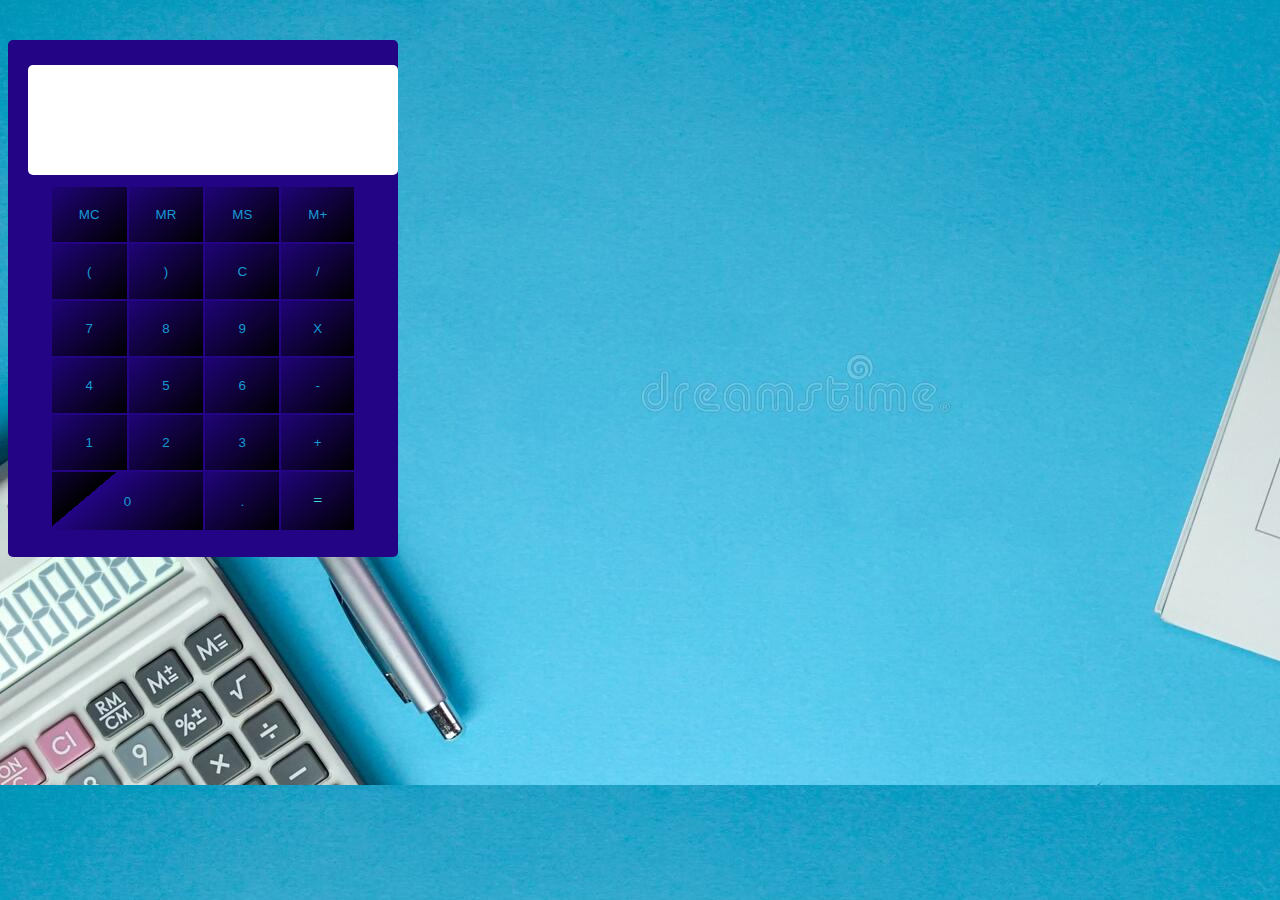
<file: Task 1/index.html>
<!DOCTYPE html>
<html lang="en">
<head>
  <meta charset="UTF-8">
  <meta name="viewport" content="width=device-width, initial-scale=1.0">
  <title>Calculator</title>
  <link rel="stylesheet" href="https://stackpath.bootstrapcdn.com/bootstrap/5.0.0-alpha1/css/bootstrap.min.css" integrity="sha384-r4NyP46KrjDleawBgD5tp8Y7UzmLA05oM1iAEQ17CSuDqnUK2+k9luXQOfXJCJ4I" crossorigin="anonymous">
  <script src="https://cdn.jsdelivr.net/npm/popper.js@1.16.0/dist/umd/popper.min.js" integrity="sha384-Q6E9RHvbIyZFJoft+2mJbHaEWldlvI9IOYy5n3zV9zzTtmI3UksdQRVvoxMfooAo" crossorigin="anonymous"></script>
  <script src="https://stackpath.bootstrapcdn.com/bootstrap/5.0.0-alpha1/js/bootstrap.min.js" integrity="sha384-oesi62hOLfzrys4LxRF63OJCXdXDipiYWBnvTl9Y9/TRlw5xlKIEHpNyvvDShgf/" crossorigin="anonymous"></script>
  <link rel="stylesheet" href="style.css">
</head>
<body>
<!-- Simple Calculator -->
    <div class="container pt-5">
        <div class="row ">
            <div class="col text-center">
                <div class="calculator">
                    <div class="outInArea">
                        <input type="text" name="inputOutput" id="input">
                    <table >
                        <tr cellspacing='50'>
                            <td><button id="sub">MC</button></td>
                            <td><button>MR</button></td>
                            <td><button>MS</button></td>
                            <td><button>M+</button></td>
                        </tr>
                        <tr>
                            <td><button>(</button></td>
                            <td><button>)</button></td>
                            <td><button id="clear">C</button></td>
                            <td><button>/</button></td>
                        </tr>
                        <tr>
                            <td><button>7</button></td>
                            <td><button>8</button></td>
                            <td><button>9</button></td>
                            <td><button>X</button></td>
                        </tr>
                        <tr>
                            <td><button>4</button></td>
                            <td><button>5</button></td>
                            <td><button>6</button></td>
                            <td><button>-</button></td>
                        </tr>
                        <tr>
                            <td><button>1</button></td>
                            <td><button>2</button></td>
                            <td><button>3</button></td>
                            <td><button>+</button></td>
                        </tr>
                        <tr>
                            <td colspan="2"><button>0</button></td>
                            <td><button>.</button></td>
                            <td><p id="equal">=</p></td>
                        </tr>
                    </table>
                </div>
            </div>
        </div>
    </div>


<script src="script.js"></script>
</body>
</html>
</file>
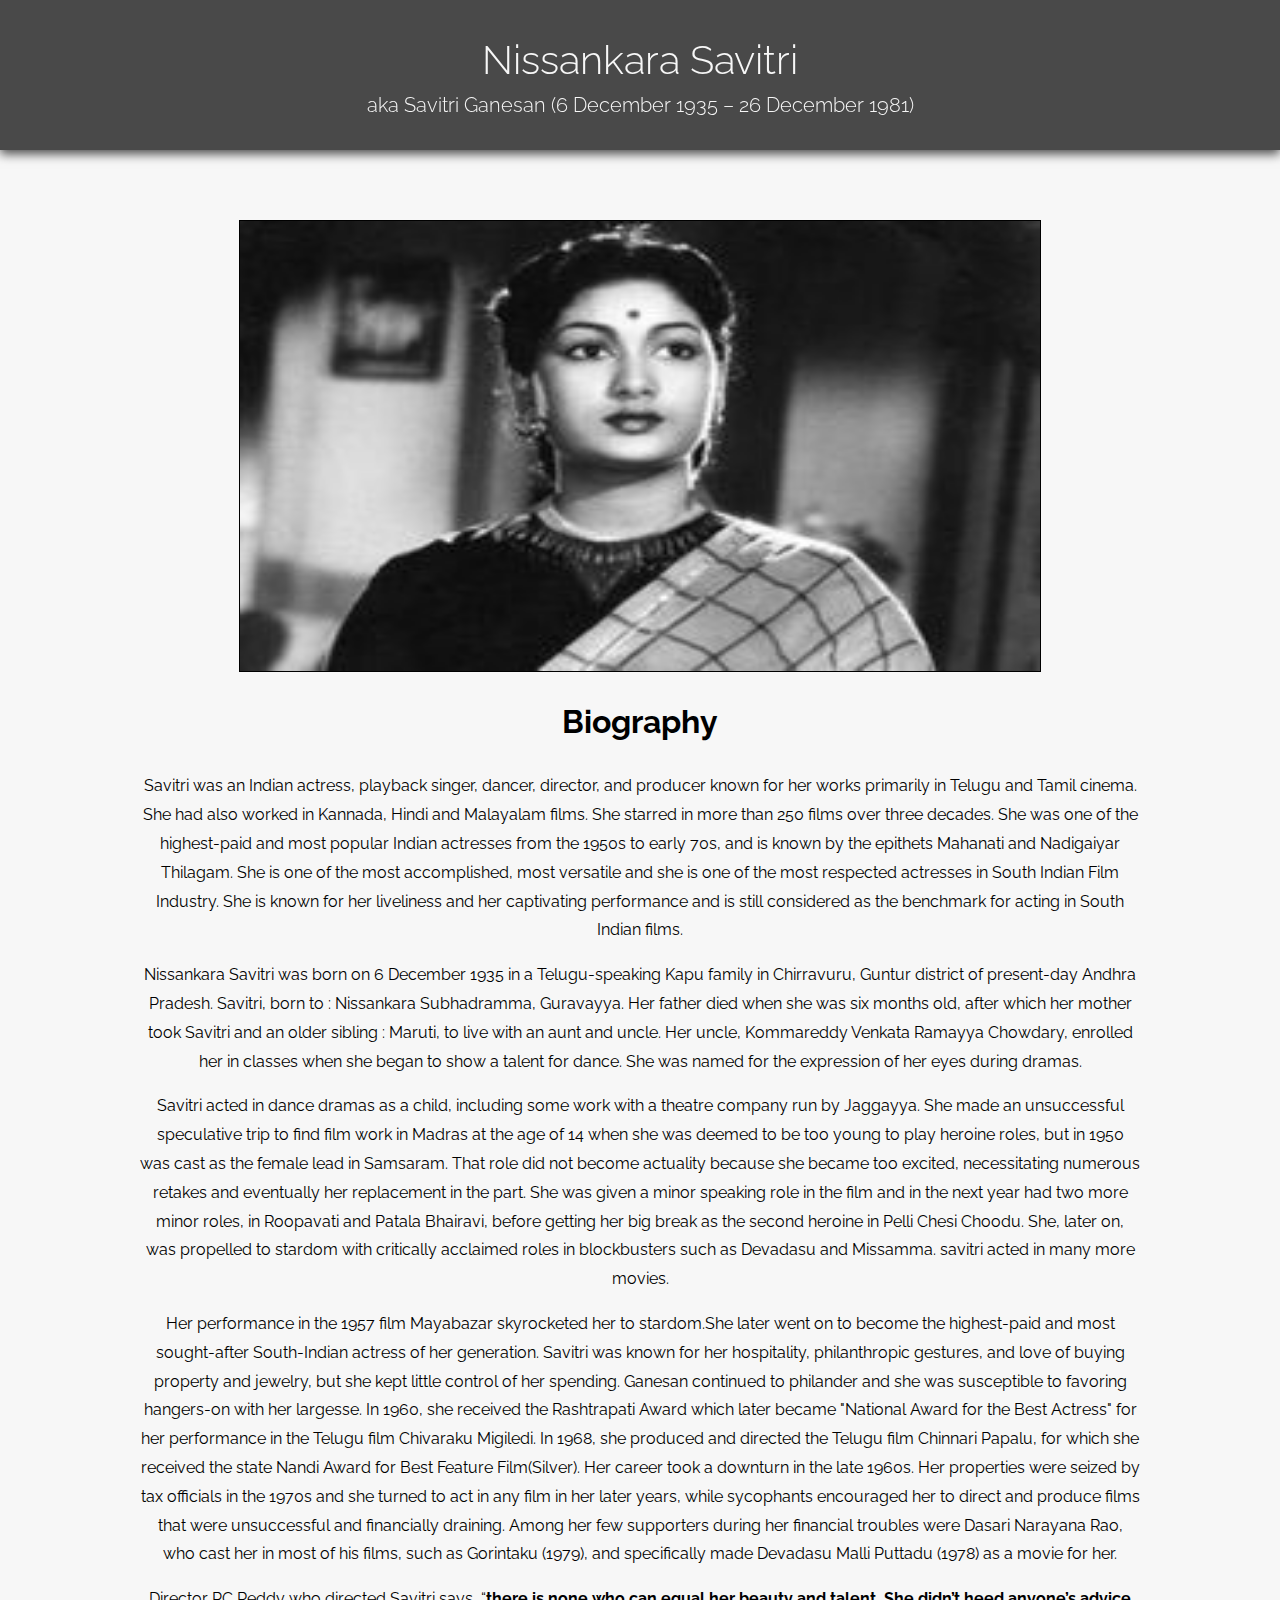
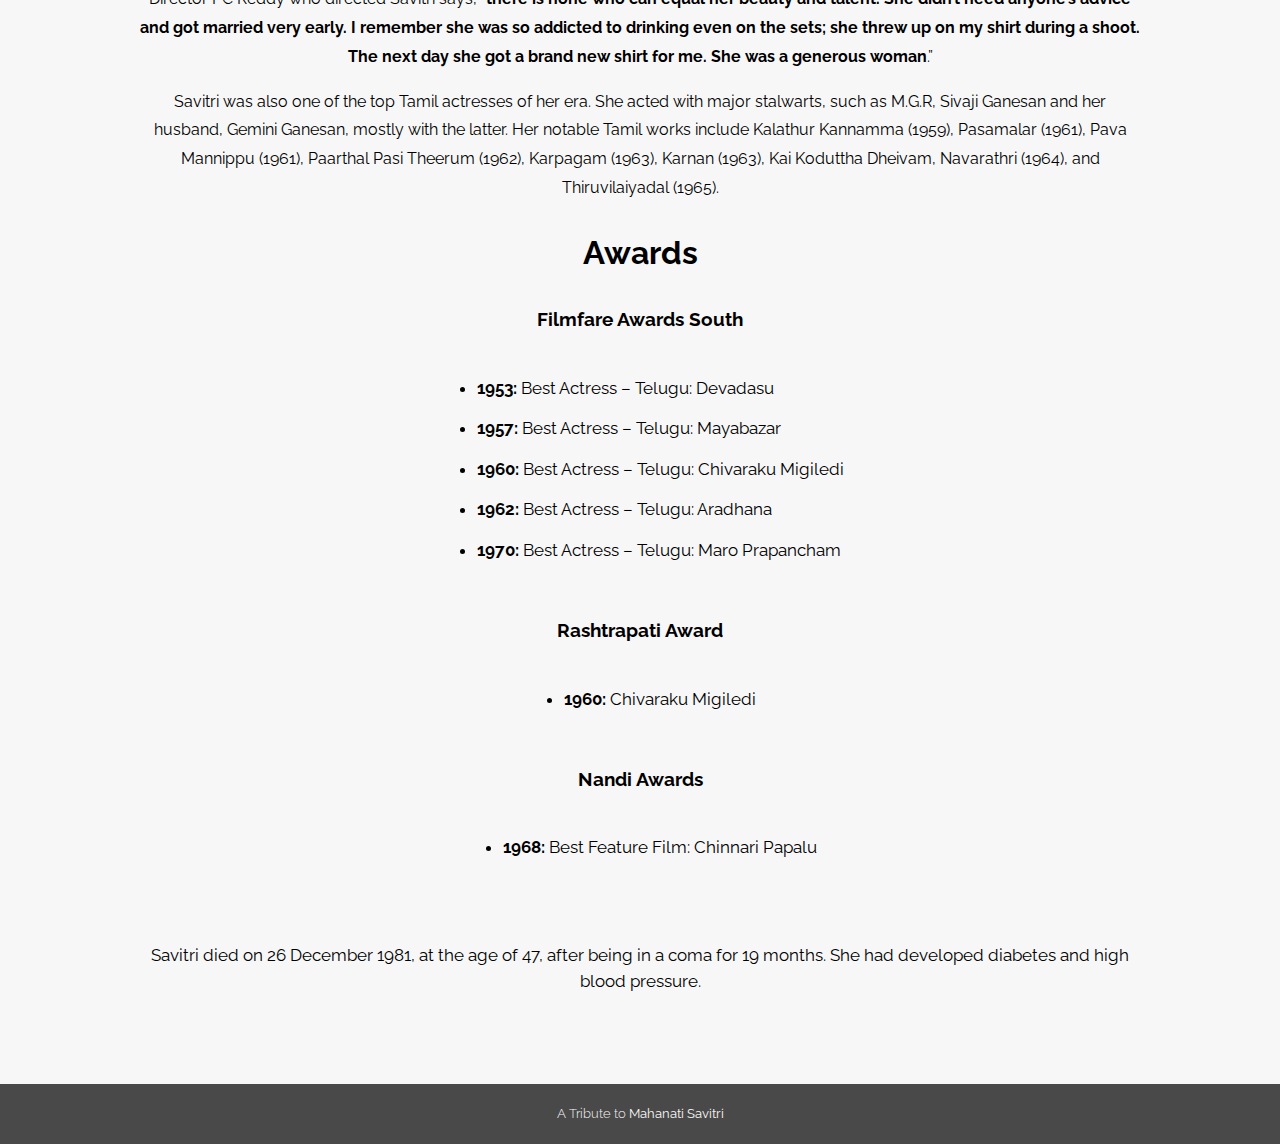
<file: Task 2/index.html>
<!DOCTYPE html>
<html lang="en">

<head>
  <meta charset="UTF-8" />
  <meta http-equiv="X-UA-Compatible" content="IE=edge" />
  <meta name="viewport" content="width=device-width, initial-scale=1.0" />
  <title>Tribute Page</title>
  <link rel="stylesheet" href="styles.css" />
</head>

<body>
  <div class="header-wrapper">
    <div class="header">
      <h1>Nissankara Savitri</h1>
      <h4>aka Savitri Ganesan (6 December 1935 – 26 December 1981)</h4>
    </div>
  </div>
  <main class="main">
    <div id="placeholder-img-container">
      <img
        src="img1.jpg"
        alt="Actor Savitri Image" 
		width="800" height="450"/>
    </div>
    <div class="text-container">
		<h1>Biography</h1>
		<p>
			Savitri was an Indian actress, playback singer, dancer, director, and producer known for her 
			works primarily in Telugu and Tamil cinema. She had also worked in Kannada, Hindi and Malayalam 
			films. She starred in more than 250 films over three decades. She was one of the highest-paid and 
			most popular Indian actresses from the 1950s to early 70s, and is known by the epithets Mahanati 
			and Nadigaiyar Thilagam. She is one of the most accomplished, most versatile and she is one of the
			 most respected actresses in South Indian Film Industry. She is known for her liveliness and her 
			 captivating performance and is still considered as the benchmark for acting in South Indian films.
		</p>
		<p>
			Nissankara Savitri was born on 6 December 1935 in a Telugu-speaking Kapu family
			 in Chirravuru, Guntur district of present-day Andhra Pradesh. Savitri, born to : 
			 Nissankara Subhadramma, Guravayya. Her father died when she was six months old, 
			 after which her mother took Savitri and an older sibling : Maruti, to live with 
			 an aunt and uncle. Her uncle, Kommareddy Venkata Ramayya Chowdary, enrolled her in 
			 classes when she began to show a talent for dance. She was named for the expression of her eyes during dramas.
		</p>
		<p>
			Savitri acted in dance dramas as a child, including some work with a theatre company run by 
			Jaggayya. She made an unsuccessful speculative trip to find film work in Madras at the age of 
			14 when she was deemed to be too young to play heroine roles, but in 1950 was cast as the female 
			lead in Samsaram. That role did not become actuality because she became too excited, necessitating 
			numerous retakes and eventually her replacement in the part. She was given a minor speaking role in 
			the film and in the next year had two more minor roles, in Roopavati and Patala Bhairavi, before getting 
			her big break as the second heroine in Pelli Chesi Choodu. She, later on, was propelled to stardom with 
			critically acclaimed roles in blockbusters such as Devadasu and Missamma. savitri acted in many more movies. 
			</p>
			<p>
			Her performance in the 1957 film Mayabazar skyrocketed her to stardom.She later went on to become the highest-paid 
			and most sought-after South-Indian actress of her generation. Savitri was known for her hospitality, 
			philanthropic gestures, and love of buying property and jewelry, but she kept little control of her spending. 
			Ganesan continued to philander and she was susceptible to favoring hangers-on with her largesse. In 1960, she 
			received the Rashtrapati Award which later became "National Award for the Best Actress" for her performance in the 
			Telugu film Chivaraku Migiledi. In 1968, she produced and directed the Telugu film Chinnari Papalu, for which she received 
			the state Nandi Award for Best Feature Film(Silver). Her career took a downturn in the late 1960s. Her properties were seized by 
			tax officials in the 1970s and she turned to act in any film in her later years, while sycophants encouraged her to direct and 
			produce films that were unsuccessful and financially draining. Among her few supporters during her financial troubles were 
			Dasari Narayana Rao, who cast her in most of his films, such as Gorintaku (1979), and specifically made Devadasu Malli Puttadu (1978) as a movie for her.
		</p>
		<p>
			Director PC Reddy who directed Savitri says, “<b>there is none who can equal her beauty and talent. 
				She didn’t heed anyone’s advice and got married very early. I remember she was so addicted to 
				drinking even on the sets; she threw up on my shirt during a shoot. The next day she got a brand 
				new shirt for me. She was a generous woman</b>.”
		</p>
		<p>
			Savitri was also one of the top Tamil actresses of her era. She acted with major stalwarts, such as M.G.R, 
			Sivaji Ganesan and her husband, Gemini Ganesan, mostly with the latter. Her notable Tamil works include 
			Kalathur Kannamma (1959), Pasamalar (1961), Pava Mannippu (1961), Paarthal Pasi Theerum (1962), Karpagam 
			(1963), Karnan (1963), Kai Koduttha Dheivam, Navarathri (1964), and Thiruvilaiyadal (1965).
		</p>
		<h1>Awards</h1>
		<h3>Filmfare Awards South</h3>
      <ul>
        <li><strong>1953:&nbsp;</strong>Best Actress – Telugu: Devadasu </li>
        <li><strong>1957:&nbsp;</strong>Best Actress – Telugu: Mayabazar </li>
        <li><strong>1960:&nbsp;</strong>Best Actress – Telugu: Chivaraku Migiledi </li>
        <li><strong>1962:&nbsp;</strong>Best Actress – Telugu: Aradhana </li>
        <li><strong>1970:&nbsp;</strong>Best Actress – Telugu: Maro Prapancham </li>
       </ul>
	   <h3>Rashtrapati Award</h3>
	   <ul>
		<li><strong>1960:&nbsp;</strong>Chivaraku Migiledi</li>
		</ul>
		<h3>Nandi Awards</h3>
		<ul>
        <li><strong>1968:&nbsp;</strong>Best Feature Film: Chinnari Papalu</li>
        </ul>
    </div>
    <p id="paragraph">Savitri died on 26 December 1981, at the age of 47, after 
		being in a coma for 19 months. She had developed diabetes and high blood pressure.</p>
  </main>
  <div class="footer-wrapper">
    <div class="footer">
      <h5> A Tribute to <b>Mahanati Savitri</b></h>
    </div>
  </div>
</body>

</html>
</file>
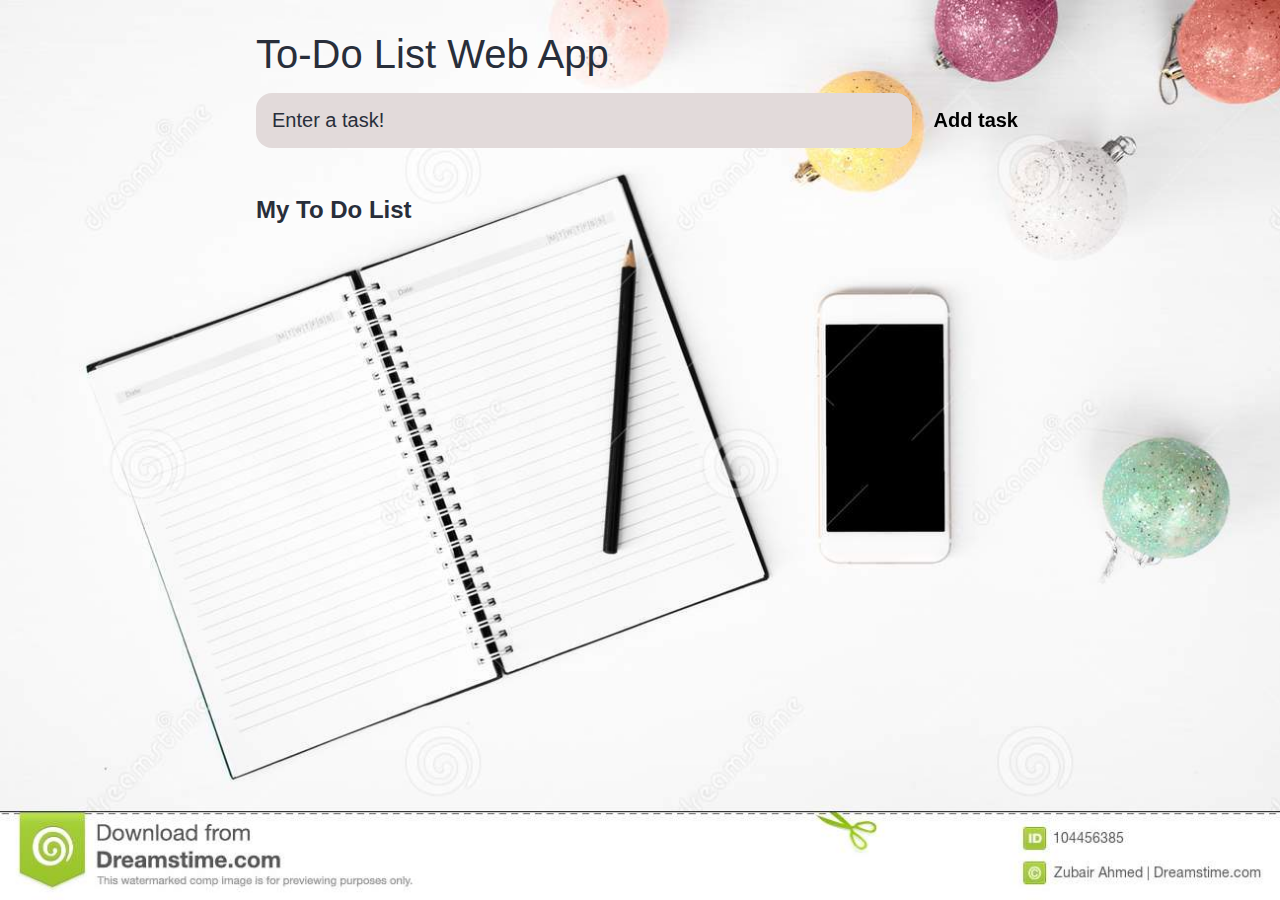
<file: Task 3/index.html>
<!DOCTYPE html>
<html lang="en">
<head>
	<meta charset="UTF-8">
	<meta http-equiv="X-UA-Compatible" content="IE=edge">
	<meta name="viewport" content="width=device-width, initial-scale=1.0">
	<title>Todo-List Web App</title>
	<link rel="stylesheet" href="style.css" />
</head>

<body>
	<header>
		<h1>To-Do List Web App</h1>
		<form id="task-form">
			<input 
				type="text" 
				name="task-input" 
				id="task-input" 
				placeholder="Enter a task!" />
			<input 
				type="submit"
				id="task-submit" 
				value="Add task" />
		</form>
	</header>

	<main>
		<section class="task-list">
			<h2>My To Do List</h2>
			<div id="tasks">
			</div>
		</section>
	</main>

	<script src="script.js"></script>
</body>
</html>
</file>
<file: Task 1/style.css>
body{
  background-image: url('cal.jpg');
}
button:focus{
  outline: none;
}
button{
  border: none;
  background-color: transparent
}
.calculator{
  display: inline-block;
  background: #220485;
  padding: 25px 20px;
  margin-top: 2rem;
  color: #0a0a0a;
  width: 350px;
  text-align: center;
  border-radius: 5px;
}
input {
  width: 100%;
  outline: none;
  border: none;
  padding: 10px 10px;
}
#input {
  border-radius: 5px;
  height: 90px;
  font-size: 25px;
  color: #000000;
}
#output{
  font-size: 22px;
  border-radius: 0 0 5px 5px;
}
.calculator table{
  margin: auto;
}

table{
  margin-top: 10px !important;

}
table tr td {
  padding: 10px 12px;
  background: repeating-linear-gradient(320deg, black, transparent 100px);
}
table tr td button{
  padding: 10px 15px;
  color: rgb(22, 155, 212);
}
table tr td p{
  padding: 10px 15px;
  color: turquoise;
  margin: 0;
  cursor: pointer;
}
</file>
<file: Task 2/styles.css>
/* Import font */
@import url("https://fonts.googleapis.com/css2?family=Raleway&display=swap");

/* Body */
body {
  margin: 0;
  font-family: "Raleway", sans-serif;
  font-weight: 400;
  font-size: 16px;
  line-height: 1.5;
  background-color: #f7f7f7;
}

/* Header */
.header-wrapper {
  position: fixed;
  top: 0;
  left: 0;
  right: 0;
  z-index: 1;
}

.header {
  background-color: #494949;
  color: #f7f7f7;
  padding: 30px;
  box-shadow: 0 4px 10px rgba(0, 0, 0, 0.7);
  text-align: center;
  height: auto;
}

.header h1 {
  margin: 0;
  font-size: 40px;
  font-weight: 300;
  text-align: center;
}

.header h4 {
  margin: 0;
  font-size: 20px;
  font-weight: 300;
  text-align: center;
}

/* Styles for screens smaller than 767px */
@media only screen and (max-width: 767px) {
  .header-wrapper {
    max-width: 100%;
    height: auto;
  }

  /* Resize header and center image */
  .header {
    background-color: #323232;
    color: #f7f7f7;
    padding: 20px;
    height: auto;
  }

  .header h1 {
    margin: 0;
    font-size: 32px;
    font-weight: 300;
  }

  .header h4 {
    margin: 0;
    font-size: 20px;
    font-weight: 300;
    text-align: center;
  }

  #placeholder-img-container {
    display: flex;
    justify-content: center;
    align-items: center;
    margin-top: 10px;
  }

  img {
    max-width: 100%;
    margin: 0;
  }
}

/* Main */
.main {
  max-width: 1000px;
  margin: 200px auto 20px;
  padding: 20px;
}

/* Placeholder image */
#placeholder-img-container {
  left: 50%;
  transform: translateX(-50%);
  position: relative;
}

img {
  max-width: 85%;
  display: block;
  margin: 0 auto;
  border: 1px solid #000000;
}

/* attribution-container */
.attribution-container {
  font-style: italic;
  margin-bottom: 20px;
  font-style: italic;
  margin-bottom: 20px;
  text-align: center;
}

.attribution-container a {
  color: #007bff;
}

.attribution-container a:hover {
  color: #3b99fc;
  text-decoration: none;
}

/* text-container */
.text-container {
  line-height: 1.8;
  margin-bottom: 50px;
  text-align: center;
}

.text-container li {
  margin-bottom: 10px;
  text-align: left;
}

.text-container ul {
  font-size: 17px;
  margin-bottom: 20px;
  display: inline-block;
  text-align: left;
}

/* Paragraph */
#paragraph {
  font-size: 17px;
  text-align: center;
  margin-bottom: 20px;
}

/* Footer */
.footer-wrapper {
  margin-top: 50px;
}

.footer {
  background-color: #494949;
  color: #f7f7f7;
  padding: 20px;
  text-align: center;
  height: auto;
}

.footer h5 {
  margin: 0;
  font-size: 13px;
  font-weight: 300;
}

.footer a {
  color: #007bff;
}

.footer a:hover {
  color: #3b99fc;
  text-decoration: none;
}
</file>
<file: Task 3/style.css>
:root {
	--darkest: #282e3a;
	--darker: rgb(226, 218, 218);
	--grey: #e070c8;
	--blue: #6a14ea;
	--light : rgb(226, 218, 218);
}

* {
	margin: 0;
	box-sizing: border-box;
	font-family: "Fira sans", sans-serif;
}

body {
	background-image: url(img.jpg);
	background-repeat: no-repeat;
	background-attachment: fixed;
	background-size: cover;
	display: flex;
	flex-direction: column;
	min-height: 100vh;
	color: #000;
	background-color: var(--grey);
}

header {
	padding: 2rem 1rem;
	max-width: 800px;
	width: 100%;
	margin: 0 auto;
}

header h1{ 
	font-size: 2.5rem;
	font-weight: 300;
	color: var(--darkest);
	margin-bottom: 1rem;
}

#task-form {
	display: flex;
}

input, button {
	appearance: none;
	border: none;
	outline: none;
	background: none;
}

#task-input {
	flex: 1 1 0%;
	background-color: var(--light);
	padding: 1rem;
	border-radius: 1rem;
	margin-right: 1rem;
	color: var(--darkest);
	font-size: 1.25rem;
}

#task-input::placeholder {
	color: var(--darkest);
}

#task-submit {
	color: black;
	font-size: 1.25rem;
	font-weight: 700;
	background-color: black;
	-webkit-background-clip: text;
	-webkit-text-fill-color: transparent;
	cursor: pointer;
	transition: 0.4s;
}

#task-submit:hover {
	opacity: 0.8;
}

#task-submit:active {
	opacity: 0.6;
}

main {
	flex: 1 1 0%;
	max-width: 800px;
	width: 100%;
	margin: 0 auto;
}

.task-list {
	padding: 1rem;
}

.task-list h2 {
	font-size: 1.5rem;
	fzont-weight: 300;
	color: var(--darkest);
	margin-bottom: 1rem;
}

#tasks .task {
	display: flex;
	justify-content: space-between;
	background-color: var(--darker);
	padding: 2rem;
	border-radius: 1rem;
	margin-bottom: 1rem;
}

.task .content {
	flex: 1 1 0%;
}

.task .content .text {
	color: black;
	font-size: 1.125rem;
	width: 100%;
	display: block;
	transition: 0.4s;
}

.task .content .text:not(:read-only) {
	color: var(--blue);
}

.task .actions {
	display: flex;
	margin: 0 -0.5rem;
}

.task .actions button {
	cursor: pointer;
	margin: 0 0.5rem;
	font-size: 1.125rem;
	font-weight: 700;
	text-transform: uppercase;
	transition: 0.4s;
}

.task .actions button:hover {
	opacity: 0.8;
}

.task .actions button:active {
	opacity: 0.6;
}

.task .actions .edit {
	background-color: rgb(0, 0, 0);
	-webkit-background-clip: text;
	-webkit-text-fill-color: transparent;
}

.task .actions .delete {
	color: rgb(0, 0, 0);
}
</file>
